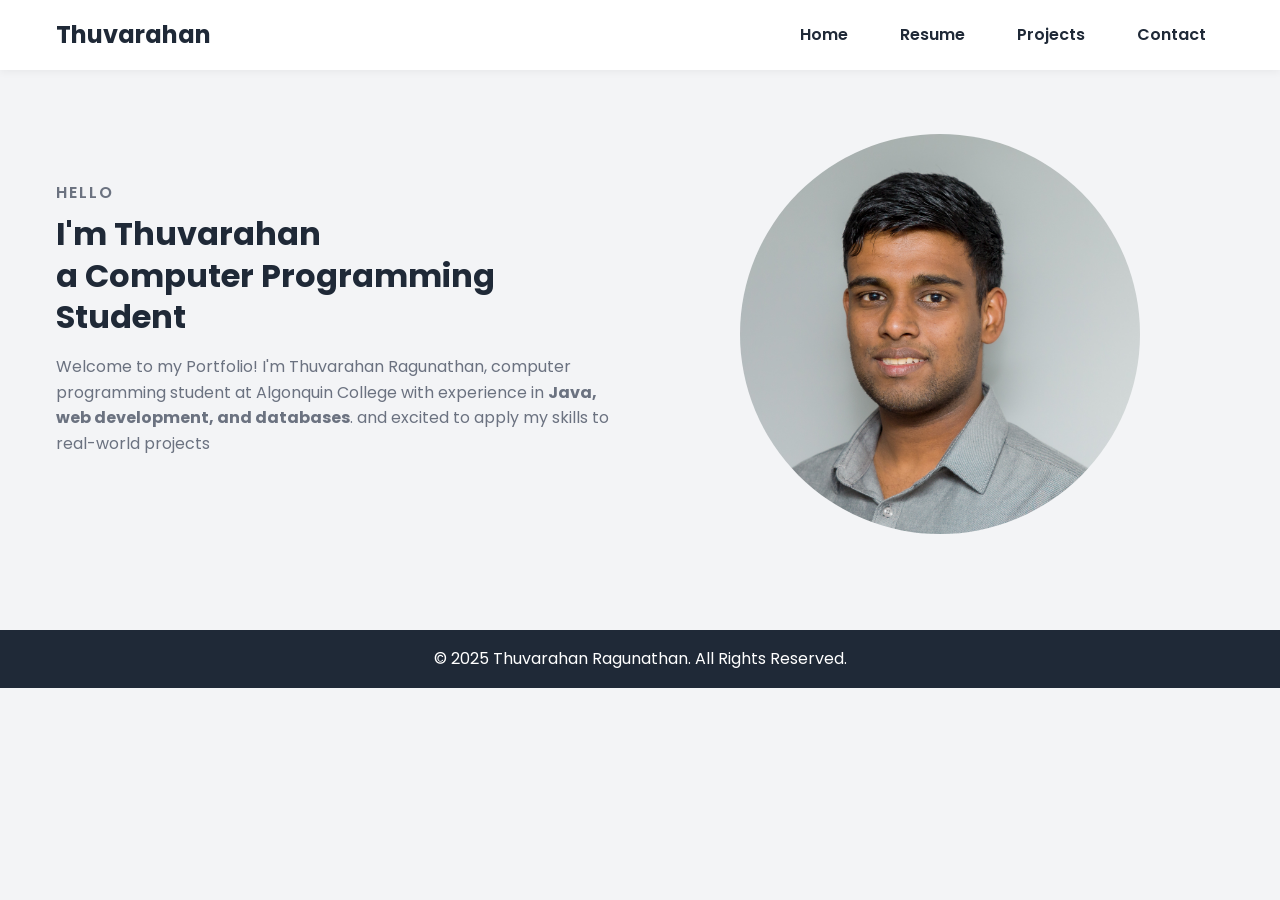
<file: index.html>
<!DOCTYPE html>
<html lang="en">
    <head>
    <meta charset="UTF-8" >
    <meta http-equiv="X-UA-Compatible" content="IE=edge" >
    <meta name="viewport" content="width=device-width, initial-scale=1.0" >
    <link rel="stylesheet" href="../css/index.css" >
    <title>Personal_Portfolio</title>
    </head>
    <body>
    <nav>
        <div class="nav__content">
        <div class="logo"><a href="./index.html">Thuvarahan</a></div>
        <ul>
            <li><a href="#">Home</a></li>
            <li><a href="./resume.html">Resume</a></li>
            <li><a href="./projects.html">Projects</a></li>
            <li><a href="./Contact.html">Contact</a></li>
        </ul>
        </div>
    </nav>
    <section class="section">
        <div class="section__container">
        <div class="content">
            <p class="subtitle">HELLO</p>
            <h1 class="title">
            I'm <span>Thuvarahan<br >a</span> Computer Programming Student
            </h1>
            <p class="description">
            Welcome to my Portfolio! I'm Thuvarahan Ragunathan, computer programming student 
            at Algonquin College with experience in <b>Java, web development, and databases</b>.
            and excited to apply my skills to real-world projects
            </p>
        </div>
        <div class="image">
            <img src="../images/Linkedin.jpg" alt="profile" >
        </div>
        </div>
    </section>
    <footer>
        <div class="footer-container">
            <p>&copy; 2025 Thuvarahan Ragunathan. All Rights Reserved.</p>
        </div>
    </footer>
    </body>
</html>
</file>
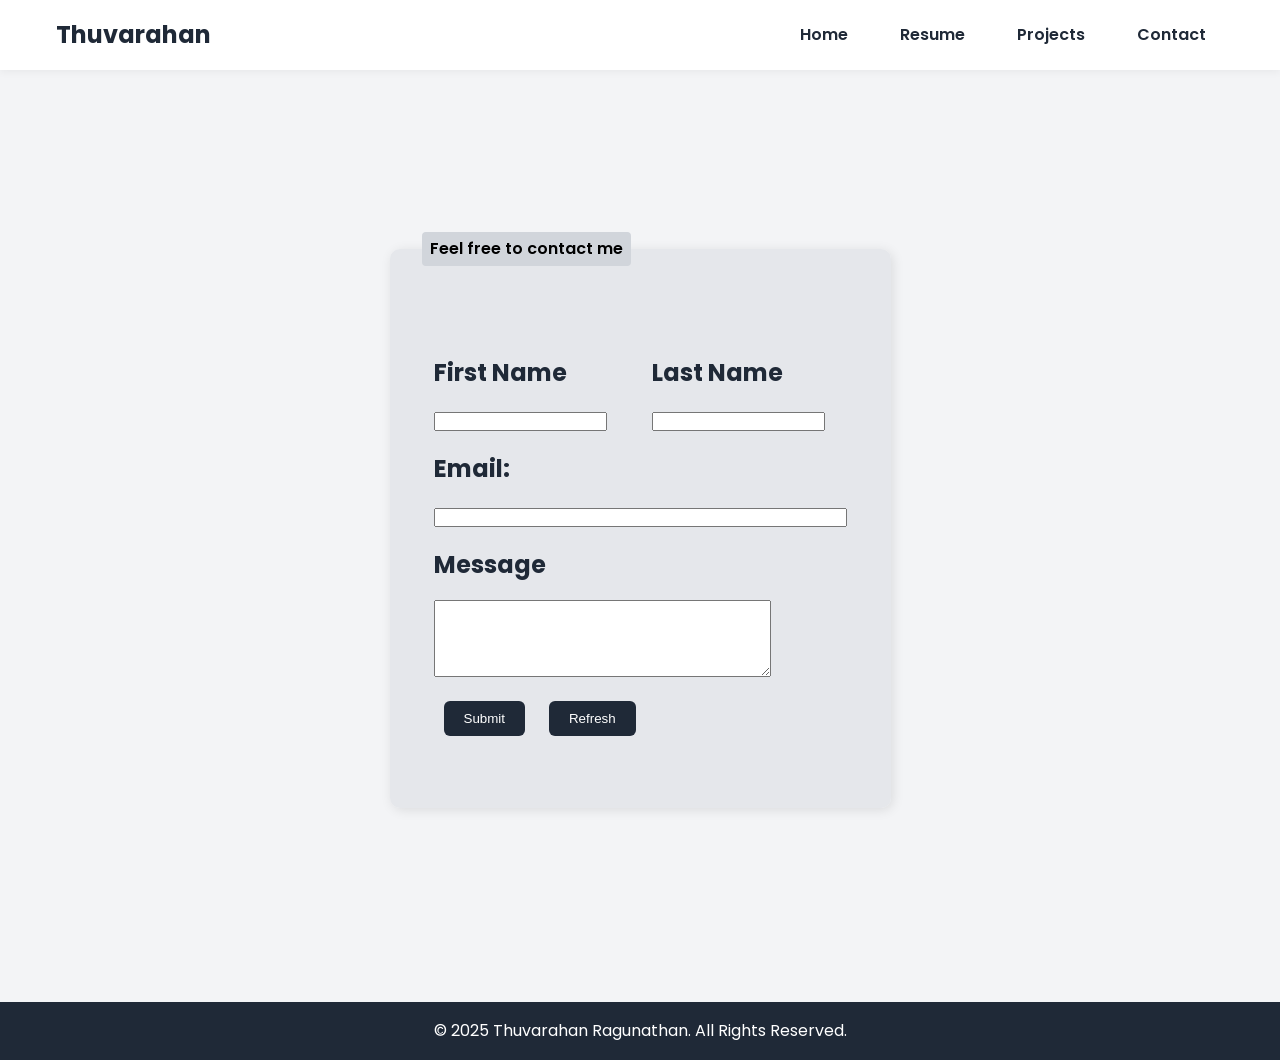
<file: Contact.html>
<!DOCTYPE html>
<html lang="en">
<head>
    <meta charset="UTF-8" >
    <meta http-equiv="X-UA-Compatible" content="IE=edge" >
    <meta name="viewport" content="width=device-width, initial-scale=1.0" >
    <link rel="stylesheet" href="../css/index.css" >
    <title>Personal_Portfolio</title>
    </head>
    <body>
    <nav>
        <div class="nav__content">
        <div class="logo"><a href="./index.html">Thuvarahan</a></div>
        <ul>
            <li><a href="./index.html">Home</a></li>
            <li><a href="./resume.html">Resume</a></li>
            <li><a href="./projects.html">Projects</a></li>
            <li><a href="#">Contact</a></li>
        </ul>
        </div>
    </nav>
    <section class="section3">
        <div class="section__container3">
        <div class="content3">
            <p class="description">
                <form>
                <fieldset>
                    <legend>Feel free to contact me</legend>
                    <table>
                        <tr>
                            <td><h2><label for="1stname">First Name</label></h2></td>
                            <td><h2><label for="Lname">Last Name</label></h2></td>
                        </tr>
                        <tr>
                            <td><input type="text" id="1stname" name="First Name" ></td>
                            <td><input type="text" id="Lname" name="Last Name"></td>
                        </tr>
                        <tr>
                            <td colspan="2"><h2><label for="ema">Email:</label></h2></td>
                        </tr>
                        <tr>
                            <td colspan="2"><input type="email" id="ema" name="email"  size="50" ></td>
                        </tr>
                        <tr>
                            <td colspan="2"><h2><label for="message">Message</label></h2></td>
                        </tr>
                        <tr>
                            <td colspan="2"><textarea id="message" name="message" rows="5" cols="40" ></textarea></td>
                        </tr>
                        <tr>
                            <td colspan="2">
                                <button type="submit">Submit</button>
                                <button type="reset">Refresh</button>
                            </td>
                        </tr>
                    </table>
                </fieldset>
            </form>
        </div>
        </div>
    </section><footer>
        <div class="footer-container">
            <p>&copy; 2025 Thuvarahan Ragunathan. All Rights Reserved.</p>
        </div>
    </footer>
</body>
</html>
</file>
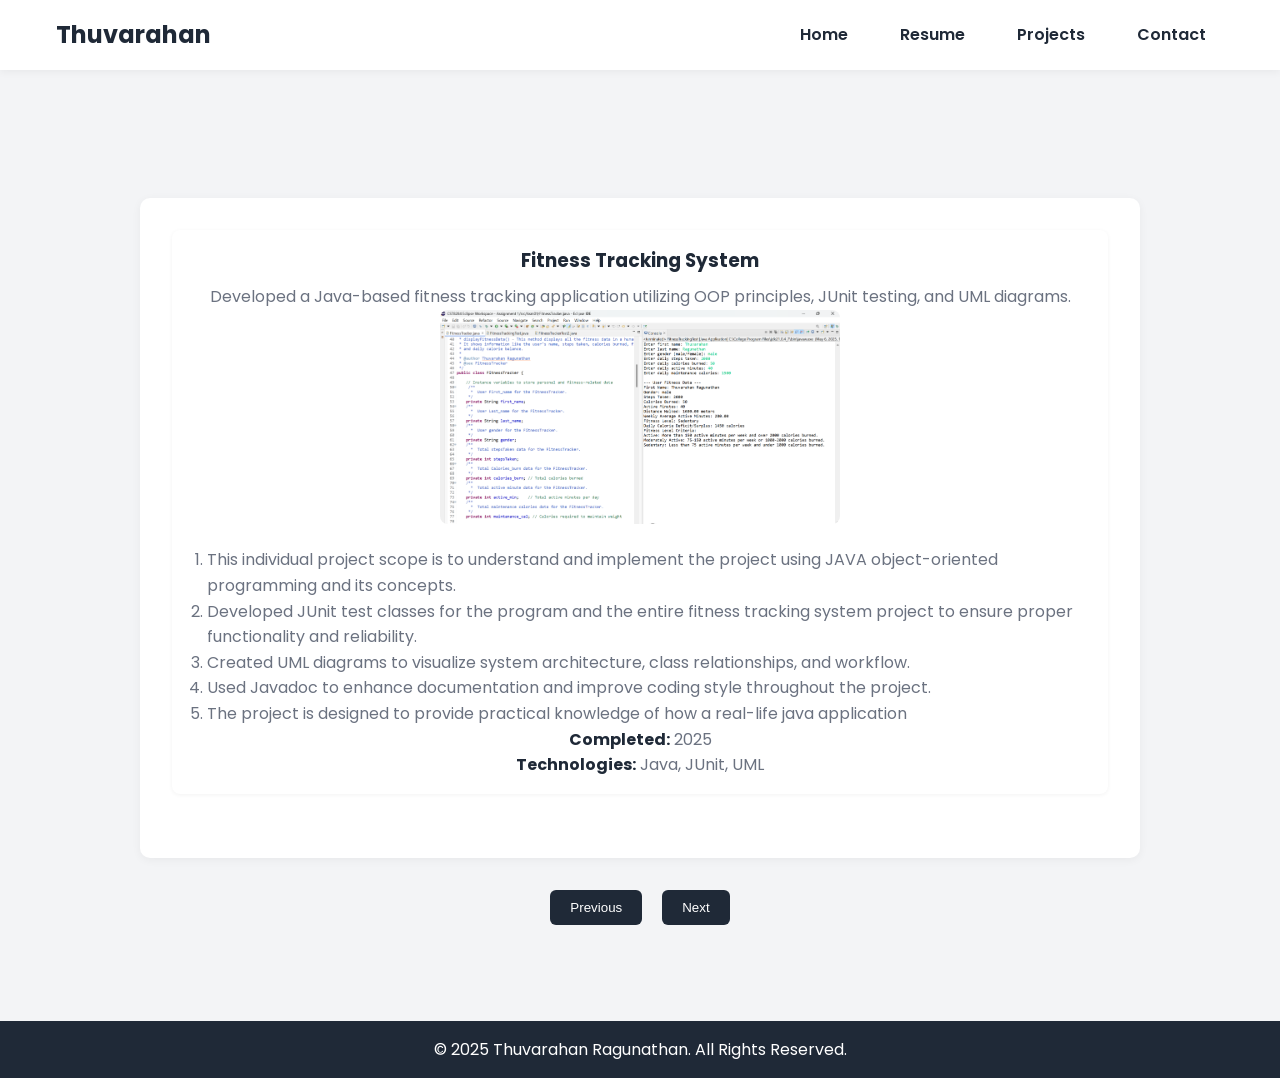
<file: projects.html>
<!DOCTYPE html>
<html lang="en">
<head>
    <meta charset="UTF-8">
    <meta name="viewport" content="width=device-width, initial-scale=1.0">
    <link rel="stylesheet" href="../css/index.css">
    <title>Projects</title>
    <script defer src="../js/index.js"></script>
</head>
<body>
    <nav>
        <div class="nav__content">
        <div class="logo"><a href="./index.html">Thuvarahan</a></div>
        <ul>
            <li><a href="./index.html">Home</a></li>
            <li><a href="./resume.html">Resume</a></li>
            <li><a href="#">Projects</a></li>
            <li><a href="./Contact.html">Contact</a></li>
        </ul>
        </div>
    </nav>
    <section class="section4">
        <div class="section__container4">
                        <div class="project">
                            <h3>Fitness Tracking System</h3>
                            <p>Developed a Java-based fitness tracking application utilizing OOP principles, JUnit testing, and UML diagrams.</p>
                            <img src="../images/fitnes_tracking_app.png" alt="Fitness tracking">
                            <ol>
                                <li>This individual project scope is to understand and implement the project using JAVA object-oriented programming and its concepts.</li>
                                <li>Developed JUnit test classes for the program and the entire fitness tracking system project to ensure proper functionality and reliability.</li>
                                <li>Created UML diagrams to visualize system architecture, class relationships, and workflow.</li>
                                <li>Used Javadoc to enhance documentation and improve coding style throughout the project.</li>
                                <li>The project is designed to provide practical knowledge of how a real-life java application</li>
                            </ol>
                            <p><strong>Completed:</strong> 2025</p>
                            <p><strong>Technologies:</strong> Java, JUnit, UML</p>
                        </div>
                        <div class="project">
                            <h3>Tool Rental Database System</h3>
                            <p>Designed and implemented a tool rental database system using Oracel and MS Access.</p>
                            <img src="../images/Tool-rental-manager database.png" alt="Tool rental">
                            <ol>
                                <li>Implemented a database schema and interfaces for a Tool rental company.</li>
                                <li>Developed a user interface using MS Access, integrating Oracel as the backend.</li>
                                <li>Used queries to build user interfaces interactive forms, and reports.</li>
                                <li>Implemented the backup and recovery mechanism for the database.</li>
                            </ol>
                            <p><strong>Completed:</strong> 2025</p>
                            <p><strong>Technologies:</strong> Oracel, MS Access</p>
                            
                        </div>
                        <div class="project">
                            <h3>Personal Portfolio Website</h3>
                            <p>Created a personal website to showcase my resume and projects using HTML, CSS, and JavaScript.</p>
                            <img src="../images/personal portfolio website.png" alt="Portfolio">
                            <ol>
                                <li>Built an interactive website featuring graphical elements such as images, icons, buttons, and animations to enhance the user experience.</li>
                                <li>Utilized HTML, CSS, and JavaScript for website development.</li>
                                <li>Uploaded the project to GitHub for version control and public access</li>
                            </ol>
                            <p><strong>Completed:</strong> 2025</p>
                            <p><strong>Technologies:</strong> HTML, CSS, JavaScript</p>
                        </div>
                        <div class="project">
                            <h3>Event Planning Web Application Group Project</h3>
                            <p>Built a full-stack, responsive web application with user registration, search, and filtering features.</p>
                            <img src="../images/eventweb.png" alt="Portfolio">
                            <ol>
                                <li>Implemented client-side validation with JavaScript and dynamic DOM manipulation.</li>
                                <li>Integrated PHP and MySQL for backend content management and database operations.</li>
                                <li>Collaborated using GitHub and documented the system with wireframes and database schema.</li>
                            </ol>
                            <p><strong>Completed:</strong> 2025</p>
                            <p><strong>Technologies:</strong> HTML, CSS, JavaScript</p>
                        </div>
                    </div>
                    <div class="navigation-buttons">
                        <button id="prev-btn">Previous</button>
                        <button id="next-btn">Next</button>
                    </div>
    </section>
    <footer>
        <div class="footer-container">
            <p>&copy; 2025 Thuvarahan Ragunathan. All Rights Reserved.</p>
        </div>
    </footer>
</body>
</html>
</file>
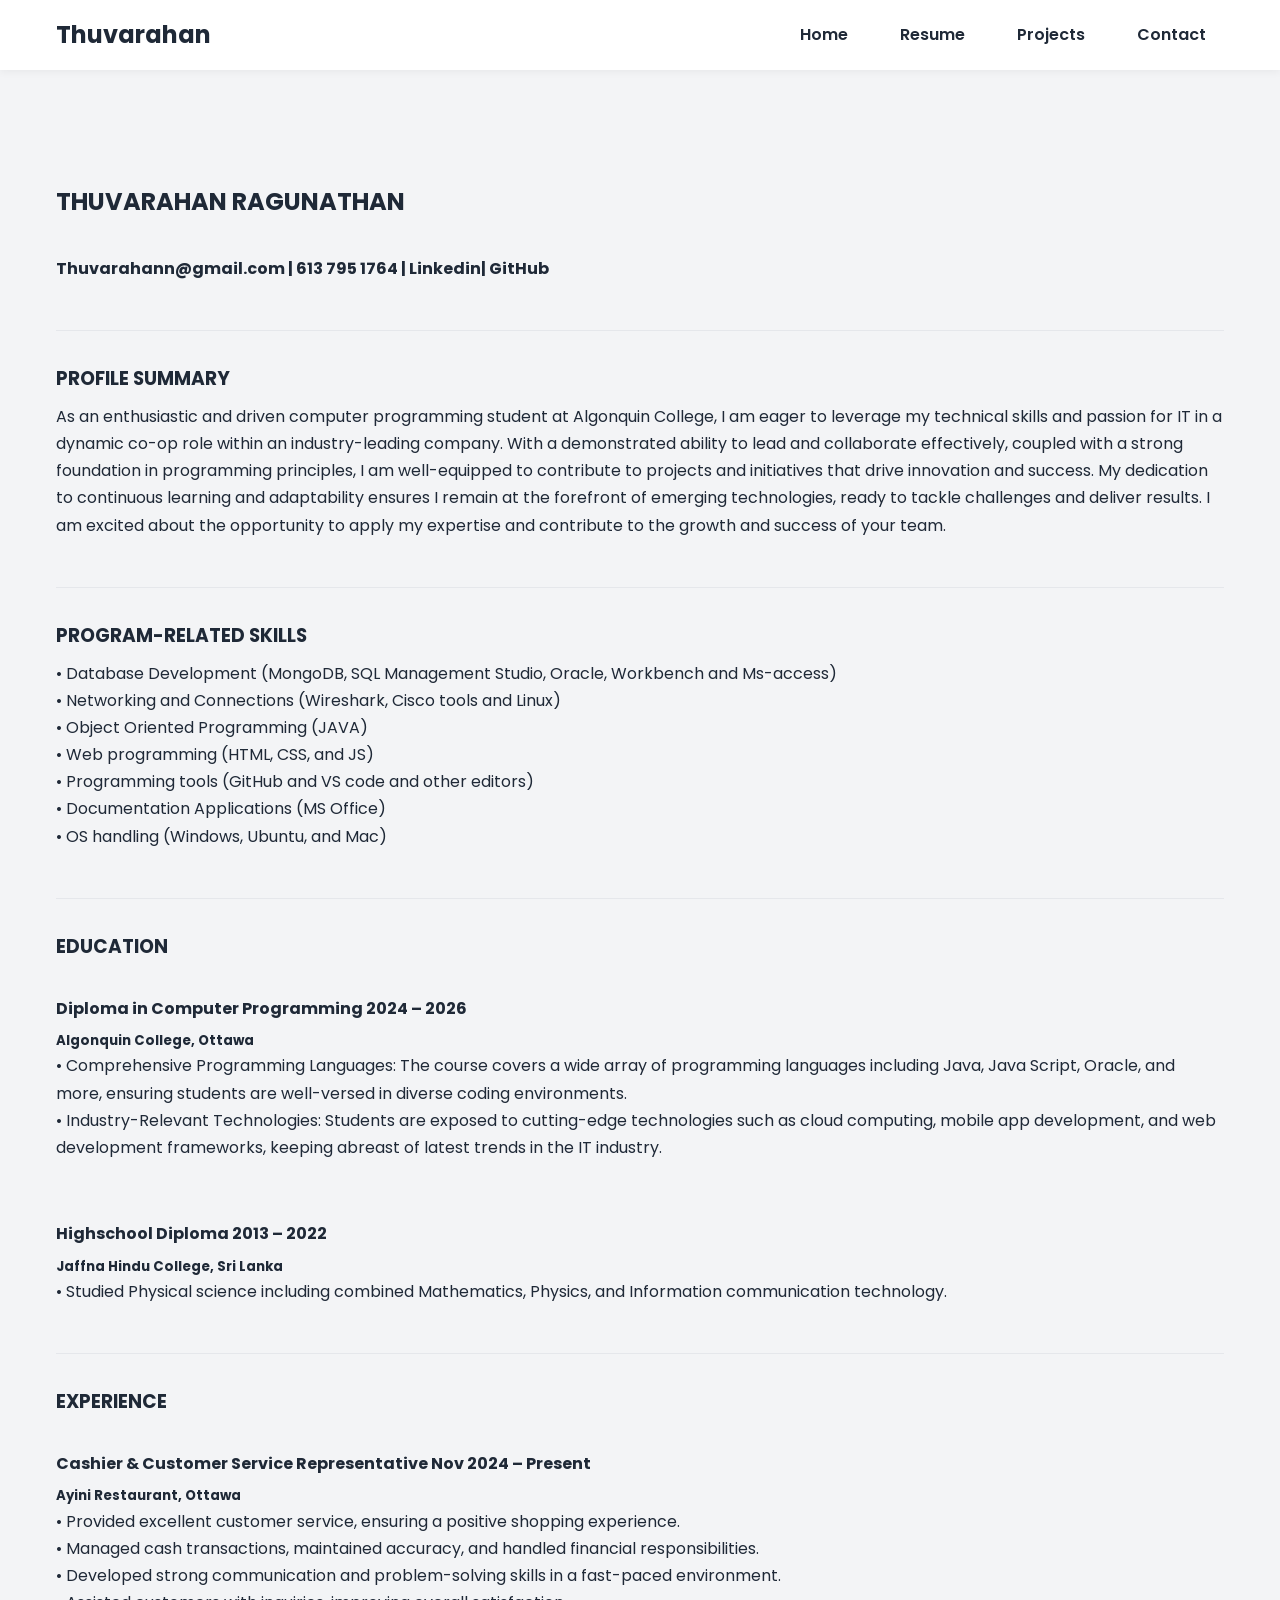
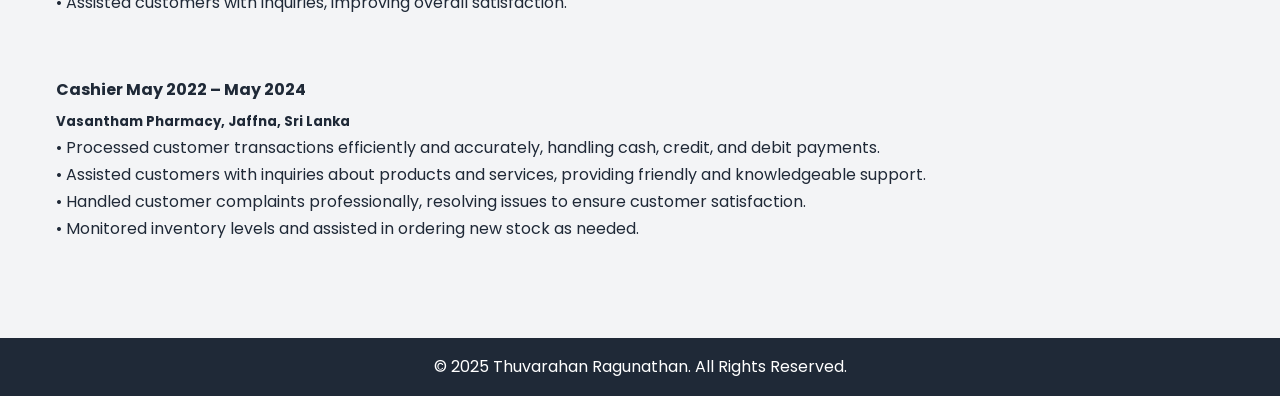
<file: resume.html>
<!DOCTYPE html>
<html lang="en">
<head>
    <meta charset="UTF-8">
    <meta name="viewport" content="width=device-width, initial-scale=1.0">
    <link rel="stylesheet" href="../css/index.css">
    <title>Resume</title>
</head>
<body>
    <nav>
        <div class="nav__content">
        <div class="logo"><a href="./index.html">Thuvarahan</a></div>
        <ul>
            <li><a href="./index.html">Home</a></li>
            <li><a href="#">Resume</a></li>
            <li><a href="./projects.html">Projects</a></li>
            <li><a href="./Contact.html">Contact</a></li>
        </ul>
        </div>
    </nav>
    <section class="section">
        <div class="section__container1">
        <div class="content1">
            <p class="description1">
                <h2>THUVARAHAN RAGUNATHAN<br></h2>
                <h4>Thuvarahann@gmail.com | 613 795 1764 |
                <a href="https://www.linkedin.com/in/thuvarahan-ragunathan">Linkedin</a>|
                <a href="https://github.com/Thuvarahan-R">GitHub</a></h4>
                
                <p class="PROFILE">
                <h3>PROFILE SUMMARY</h3>
                As an enthusiastic and driven computer programming student at Algonquin College, I am eager to leverage my technical skills and passion for IT in a dynamic co-op role within an industry-leading company.
                With a demonstrated ability to lead and collaborate effectively, coupled with a strong foundation in programming principles, I am well-equipped to contribute to projects and initiatives that drive innovation and success. My dedication to continuous learning and adaptability ensures I remain at the forefront of emerging technologies, ready to tackle challenges and deliver results. I am excited about the opportunity to apply my expertise and contribute to the growth and success of your team.
                
                <p class="PROGRAM-RELATED">
                <h3>PROGRAM-RELATED SKILLS</h3>
                •	Database Development (MongoDB, SQL Management Studio, Oracle, Workbench and Ms-access)<br>
                •	Networking and Connections (Wireshark, Cisco tools and Linux)<br>
                •	Object Oriented Programming (JAVA)<br>
                •	Web programming (HTML, CSS, and JS)<br>
                •	Programming tools (GitHub and VS code and other editors)<br>
                •	Documentation Applications (MS Office)<br>
                •	OS handling (Windows, Ubuntu, and Mac)
                
                <p class="EDUCATION">
                <h3>EDUCATION</h3>
                <h4>Diploma in Computer Programming	2024 – 2026</h4>
                <h5>Algonquin College, Ottawa</h5>
                •	Comprehensive Programming Languages: The course covers a wide array of programming languages including Java, Java Script, Oracle, and more, ensuring students are well-versed in diverse coding environments.<br>
                •	Industry-Relevant Technologies: Students are exposed to cutting-edge technologies such as cloud computing, mobile app development, and web development frameworks, keeping abreast of latest trends in the IT industry.<br><br>
                
                <h4>Highschool Diploma	2013 – 2022</h4>
                <h5>Jaffna Hindu College, Sri Lanka</h5>
                •	Studied Physical science including combined Mathematics, Physics, and Information communication technology.
                
                <p class="experience">
                <h3>EXPERIENCE</h3>
                <h4>Cashier & Customer Service Representative	Nov 2024 – Present</h4>
                <h5>Ayini Restaurant, Ottawa</h5>
                •	Provided excellent customer service, ensuring a positive shopping experience.<br>
                •	Managed cash transactions, maintained accuracy, and handled financial responsibilities.<br>
                •	Developed strong communication and problem-solving skills in a fast-paced environment.<br>
                •	Assisted customers with inquiries, improving overall satisfaction.<br><br>
                <h4>Cashier	May 2022 – May 2024</h4>
                <h5>Vasantham Pharmacy, Jaffna, Sri Lanka</h5>
                •	Processed customer transactions efficiently and accurately, handling cash, credit, and debit payments.<br>
                •	Assisted customers with inquiries about products and services, providing friendly and knowledgeable support.<br>
                •	Handled customer complaints professionally, resolving issues to ensure customer satisfaction.<br>
                •	Monitored inventory levels and assisted in ordering new stock as needed.
        </div>
        </div>
    </section>
    <footer>
        <div class="footer-container">
            <p>&copy; 2025 Thuvarahan Ragunathan. All Rights Reserved.</p>
        </div>
    </footer>
</body>
</html>
</file>
<file: css/index.css>
@import url("https://fonts.googleapis.com/css2?family=Poppins:wght@400;600;700&display=swap");

:root {
  --primary: #2563eb;
  --primary-dark: #1e3a8a;
  --text: #1f2937;
  --muted: #6b7280;
  --bg: #f3f4f6;
  --white: #ffffff;
  --max-width: 1200px;
}

* {
  margin: 0;
  padding: 0;
  box-sizing: border-box;
}

html {
  scroll-behavior: smooth;
}

body {
  font-family: "Poppins", sans-serif;
  background-color: var(--bg);
  color: var(--text);
  line-height: 1.6;
  padding-top: 70px;
}

a {
  text-decoration: none;
  color: inherit;
  transition: color 0.3s ease;
}

a:hover {
  color: var(--primary);
}

/* Navbar */
nav {
  position: fixed;
  width: 100%;
  top: 0;
  left: 0;
  background-color: var(--white);
  box-shadow: 0 2px 8px rgba(0, 0, 0, 0.05);
  z-index: 1000;
}

.nav__content {
  max-width: var(--max-width);
  margin: 0 auto;
  padding: 1rem;
  display: flex;
  justify-content: space-between;
  align-items: center;
}

nav .logo a {
  font-size: 1.5rem;
  font-weight: 700;
  color: var(--text);
}

ul {
  display: flex;
  gap: 1rem;
  list-style: none;
}

ul li a {
  padding: 0.5rem 1rem;
  font-weight: 600;
  border: 2px solid transparent;
  transition: 0.3s;
  color: var(--text);
}

ul li a:hover {
  border-top: 2px solid var(--primary);
  border-bottom: 2px solid var(--primary);
  color: var(--primary);
}

/* Hero / Section 1 */
.section {
  background-color: var(--bg);
}

.section__container {
  display: grid;
  grid-template-columns: repeat(auto-fit, minmax(300px, 1fr));
  max-width: var(--max-width);
  margin: auto;
  padding: 4rem 1rem;
  gap: 2rem;
}

.content {
  display: flex;
  flex-direction: column;
  justify-content: center;
}

.subtitle {
  color: var(--muted);
  font-weight: 600;
  margin-bottom: 0.5rem;
  letter-spacing: 2px;
}

.title {
  font-size: 2rem;
  line-height: 1.3;
  margin-bottom: 1rem;
}

.title span {
  font-weight: 700;
}

.description {
  color: var(--muted);
  margin-bottom: 2rem;
}

.image {
  display: grid;
  place-items: center;
}

.image img {
  width: min(25rem, 90%);
  border-radius: 50%;
}

/* Resume Section */
.section__container1 {
    padding: 4rem 1rem;
    max-width: var(--max-width);
    margin: auto;
    display: flex;
    flex-direction: column;
    gap: 2rem;
  }
  
  .content1 {
    margin-top: 2rem;
    color: var(--text);
    line-height: 1.7;
  }
  
  .content1 h3, 
  .content1 h4 {
    color: var(--text);
    margin-top: 2rem;
    margin-bottom: 0.5rem;
  }
  
  .description1 {
    margin-bottom: 1rem;
    color: var(--muted);
  }
  
  .PROFILE,
  .PROGRAM-RELATED,
  .EDUCATION,
  .experience {
    margin-top: 2rem;
    padding-bottom: 1rem;
    border-bottom: 1px solid #e5e7eb;
  }
  

/* Section 3 – Contact / Form */
.section3 {
  display: flex;
  justify-content: center;
  align-items: center;
  height: 100vh;
  background-color: var(--bg);
}

.section__container3 {
  width: 100%;
  max-width: 600px;
  padding: 1rem;
}

.content3 {
  display: flex;
  justify-content: center;
}

fieldset {
  background-color: #e5e7eb;
  padding: 2rem;
  border-radius: 10px;
  box-shadow: 2px 2px 12px rgba(0, 0, 0, 0.1);
  border: none;
  width: 100%;
}

legend {
  font-weight: 600;
  background-color: #d1d5db;
  padding: 4px 8px;
  border-radius: 4px;
  color: #000;
  margin-bottom: 1rem;
}

/* Table Styling */
table {
  margin: 2rem auto;
  border-collapse: collapse;
}

td {
  padding: 8px 12px;
}

/* Section 4 – Projects */
.section4 {
  padding: 4rem 1rem;
  background-color: var(--bg);
  margin-top: 4rem;
}

.section__container4 {
  max-width: 1000px;
  margin: auto;
  background: var(--white);
  padding: 2rem;
  border-radius: 10px;
  box-shadow: 0 2px 10px rgba(0, 0, 0, 0.05);
}

.project {
  margin-bottom: 2rem;
  padding: 1rem;
  border-radius: 8px;
  background: var(--white);
  box-shadow: 0 1px 4px rgba(0,0,0,0.05);
  text-align: center;
}

.project img {
  max-width: 400px;
  width: 100%;
  margin-bottom: 1rem;
  border-radius: 8px;
}

.project ol {
  display: inline-block;
  text-align: left;
  padding-left: 1.2rem;
}

.project h3 {
  margin-bottom: 0.5rem;
  color: var(--text);
}

.project p, .project li {
  color: var(--muted);
}

.project strong {
  color: var(--text);
}

/* Buttons */
.navigation-buttons {
  display: flex;
  justify-content: center;
  margin-top: 2rem;
}

button {
  background-color: var(--text);
  color: var(--white);
  padding: 10px 20px;
  border: none;
  border-radius: 6px;
  margin: 0 10px;
  cursor: pointer;
  transition: background-color 0.3s ease;
}

button:hover {
  background-color: var(--primary-dark);
}

/* Footer */
footer {
  background-color: var(--text);
  color: var(--white);
  text-align: center;
  padding: 1rem;
  margin-top: 2rem;
}

/* Responsive Navbar Text */
@media (max-width: 750px) {
  ul li a {
    font-size: 0.7rem;
    padding: 0.4rem 0.6rem;
  }
}
</file>
